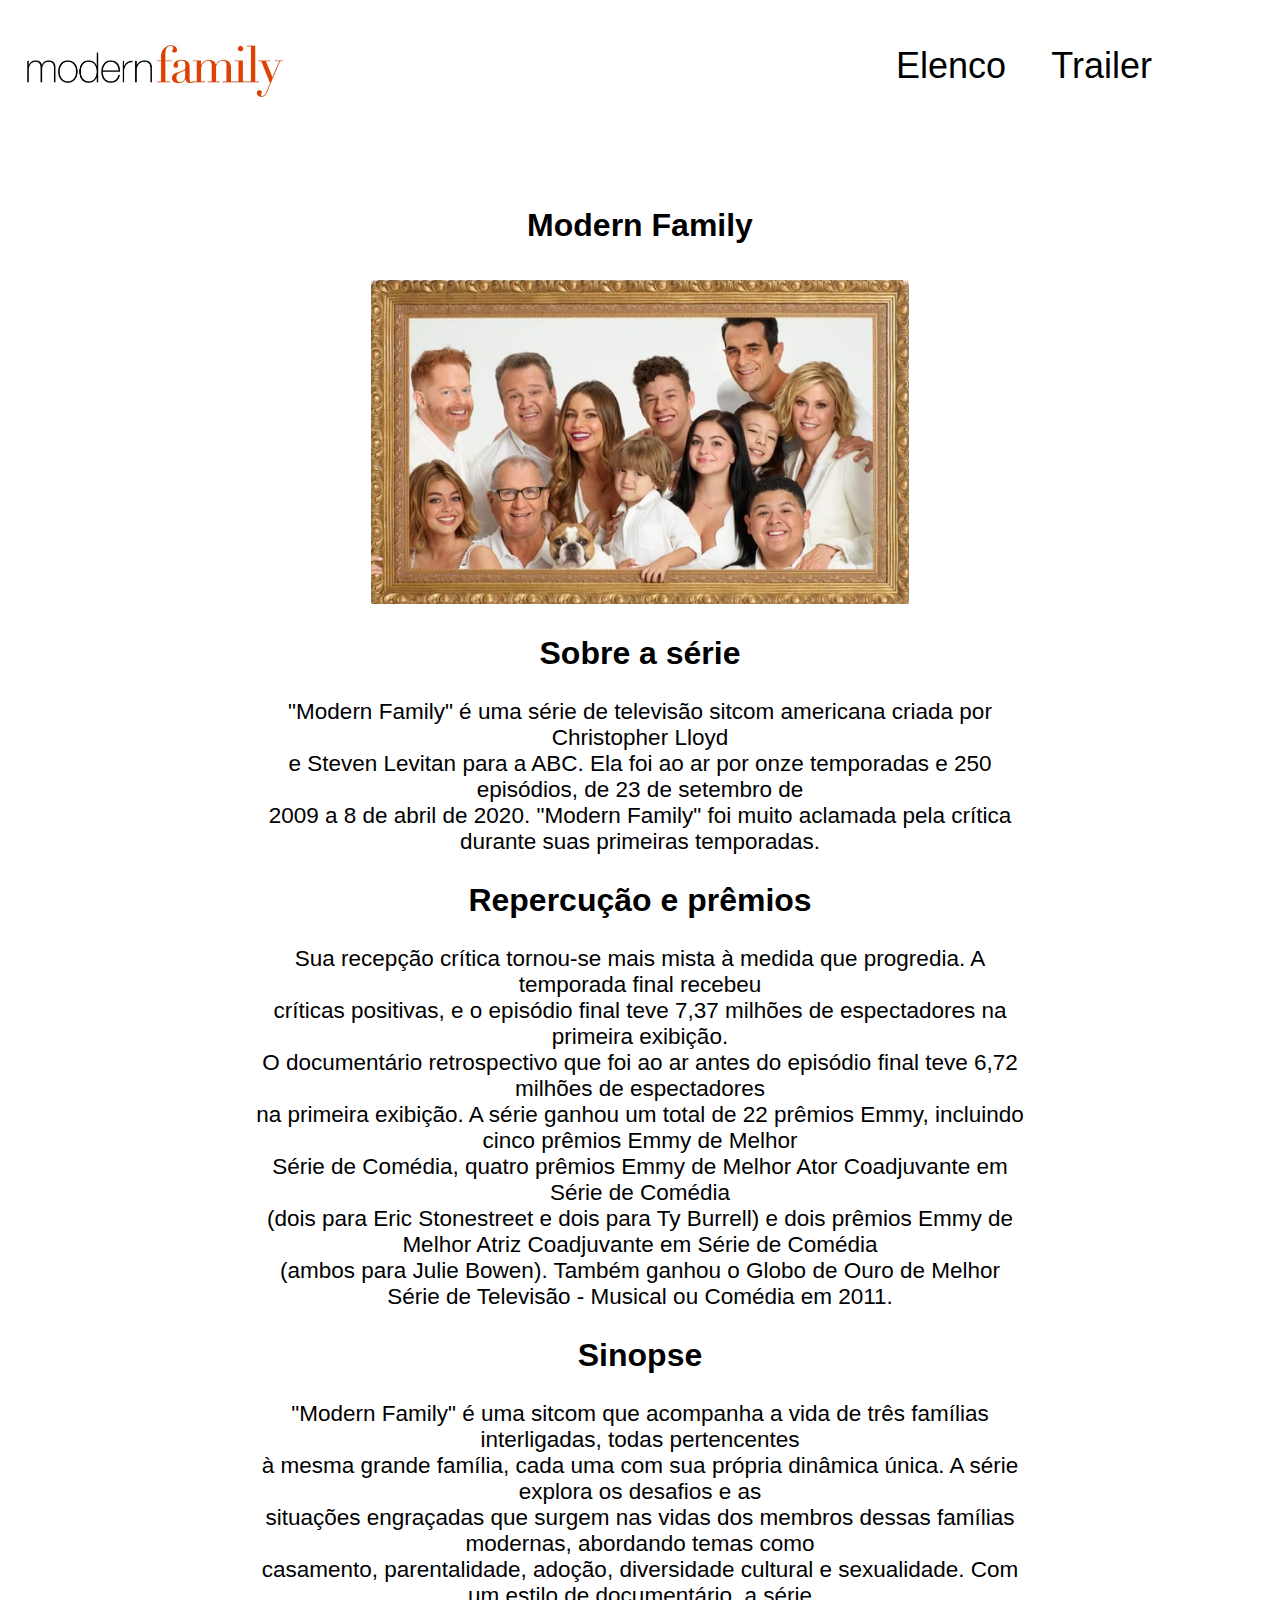
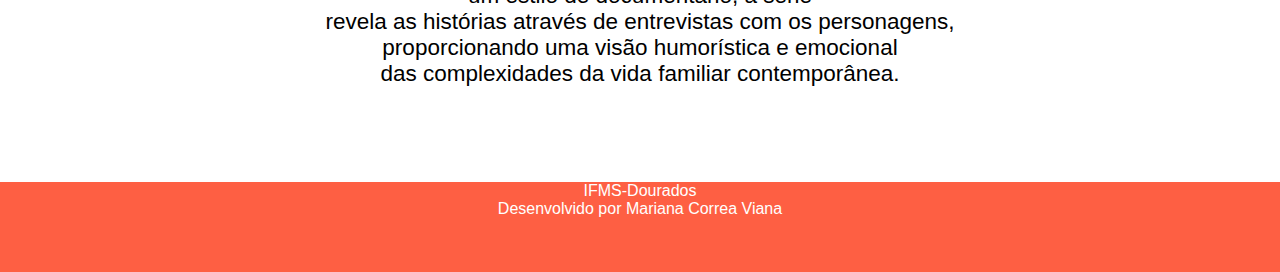
<file: filmefe3/index.html>
<!DOCTYPE html>
<html>
<head>
	<title>Modern Family</title>
	<meta name="viewport" content="width=device-width, initial-scale=1" />
	<link rel="stylesheet"  href="css/style.css">
</head>
<body>
    <div class="pai">
        <div class="logo">
            <img src="img/logo.jpg">
        </div>
        <div class="menu"><a href="elenco.html"><p>Elenco</p></a><br>
            <a href="trailer.html"><p>Trailer</p></a></div>

        </div>
        
        <div id="prin"> <h1>Modern Family</h1> <img src="img/poster.png">
            <h1>Sobre a série</h1>
            <p>"Modern Family" é uma série de televisão sitcom americana criada por Christopher Lloyd <br>
                e Steven Levitan para a ABC. Ela foi ao ar por onze temporadas e 250 episódios, de 23 de setembro de <br>
                2009 a 8 de abril de 2020. "Modern Family" foi muito aclamada pela crítica durante suas primeiras temporadas. </p>
            <h1>Repercução e prêmios</h1>
            <p>Sua recepção crítica tornou-se mais mista à medida que progredia. A temporada final recebeu<br>
               críticas positivas, e o episódio final teve 7,37 milhões de espectadores na primeira exibição.<br>
                O documentário retrospectivo que foi ao ar antes do episódio final teve 6,72 milhões de espectadores<br>
                na primeira exibição. A série ganhou um total de 22 prêmios Emmy, incluindo cinco prêmios Emmy de Melhor<br>
                Série de Comédia, quatro prêmios Emmy de Melhor Ator Coadjuvante em Série de Comédia <br>
                (dois para Eric Stonestreet e dois para Ty Burrell) e dois prêmios Emmy de Melhor Atriz Coadjuvante em Série de Comédia<br>
                 (ambos para Julie Bowen). Também ganhou o Globo de Ouro de Melhor Série de Televisão - Musical ou Comédia em 2011.</p>
            <h1>Sinopse</h1>
            <p>"Modern Family" é uma sitcom que acompanha a vida de três famílias interligadas, todas pertencentes<br>
               à mesma grande família, cada uma com sua própria dinâmica única. A série explora os desafios e as <br>
               situações engraçadas que surgem nas vidas dos membros dessas famílias modernas, abordando temas como <br>
               casamento, parentalidade, adoção, diversidade cultural e sexualidade. Com um estilo de documentário, a série<br>
                revela as histórias através de entrevistas com os personagens, proporcionando uma visão humorística e emocional <br>
                das complexidades da vida familiar contemporânea.</p>
                
                </div>
       

     <div class="footer"><p>IFMS-Dourados<br>Desenvolvido por Mariana Correa Viana</p> </div>
    </body>
    </html>
</file>
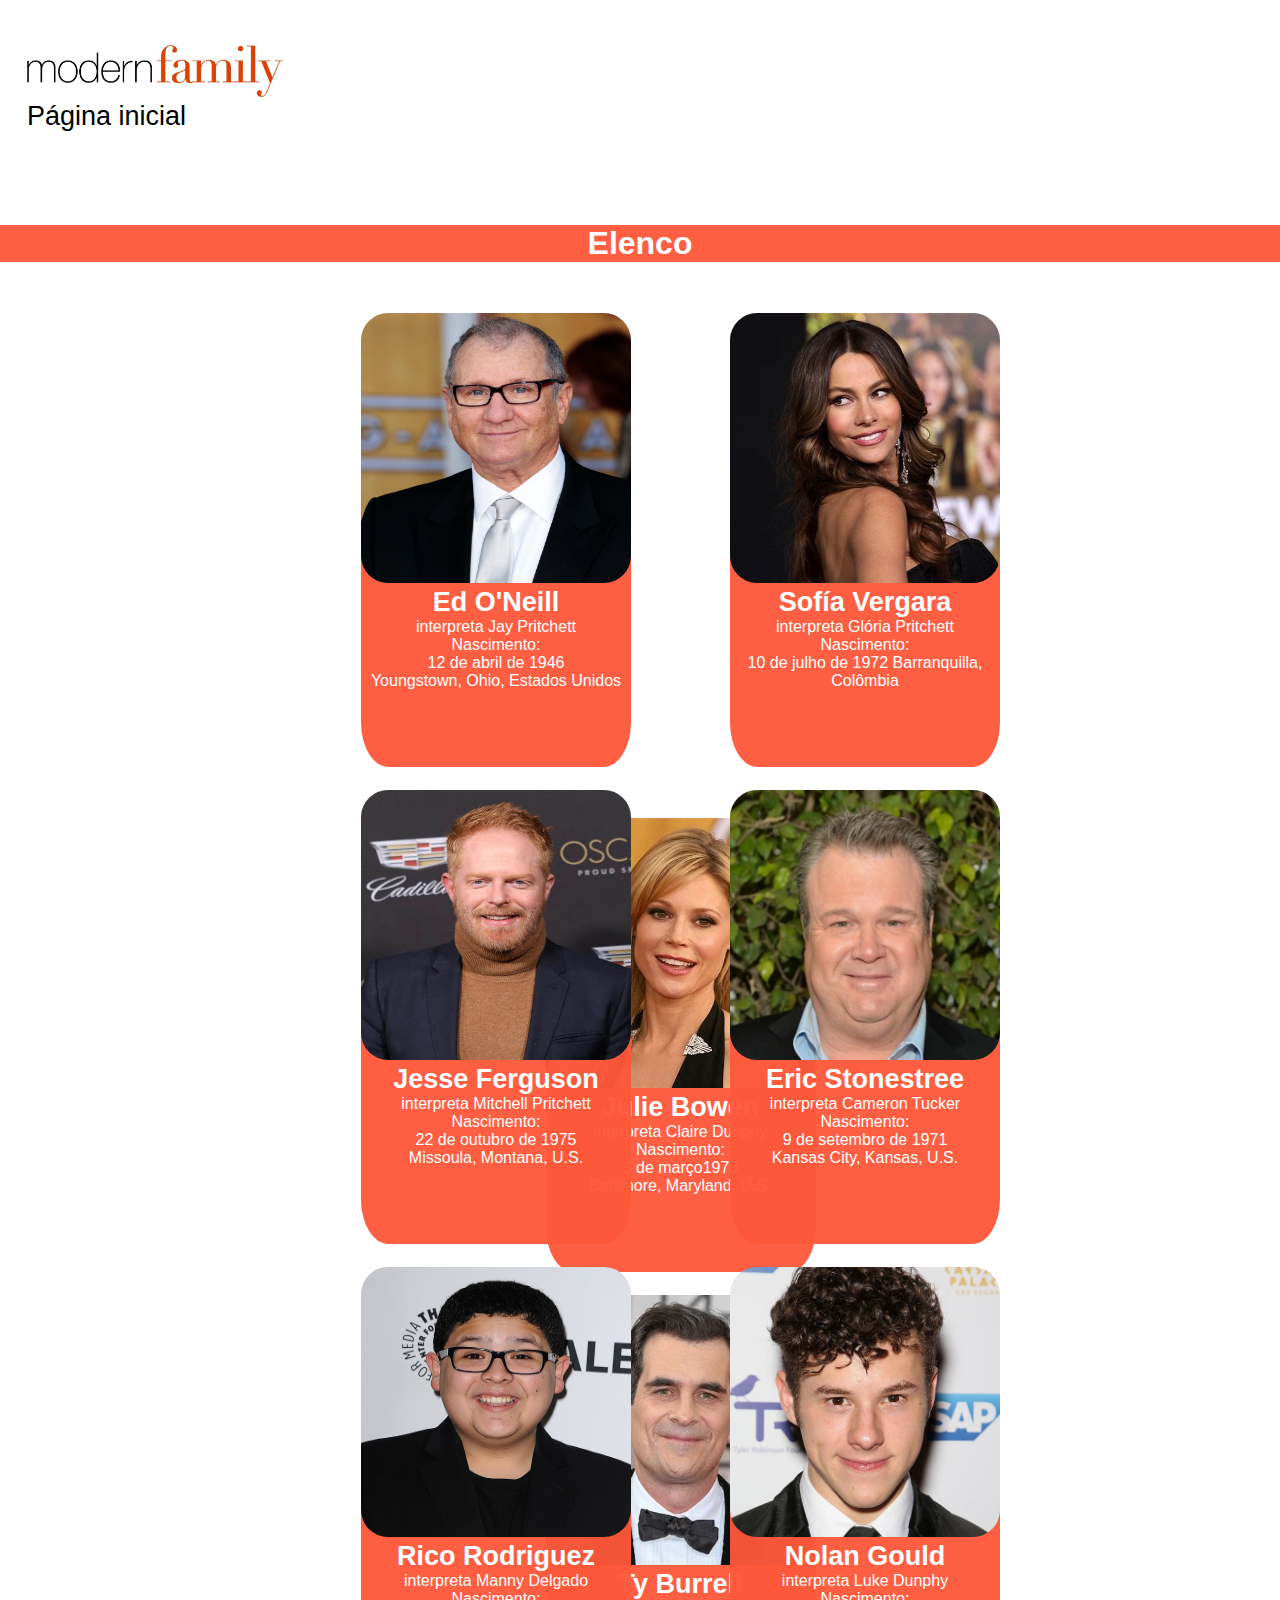
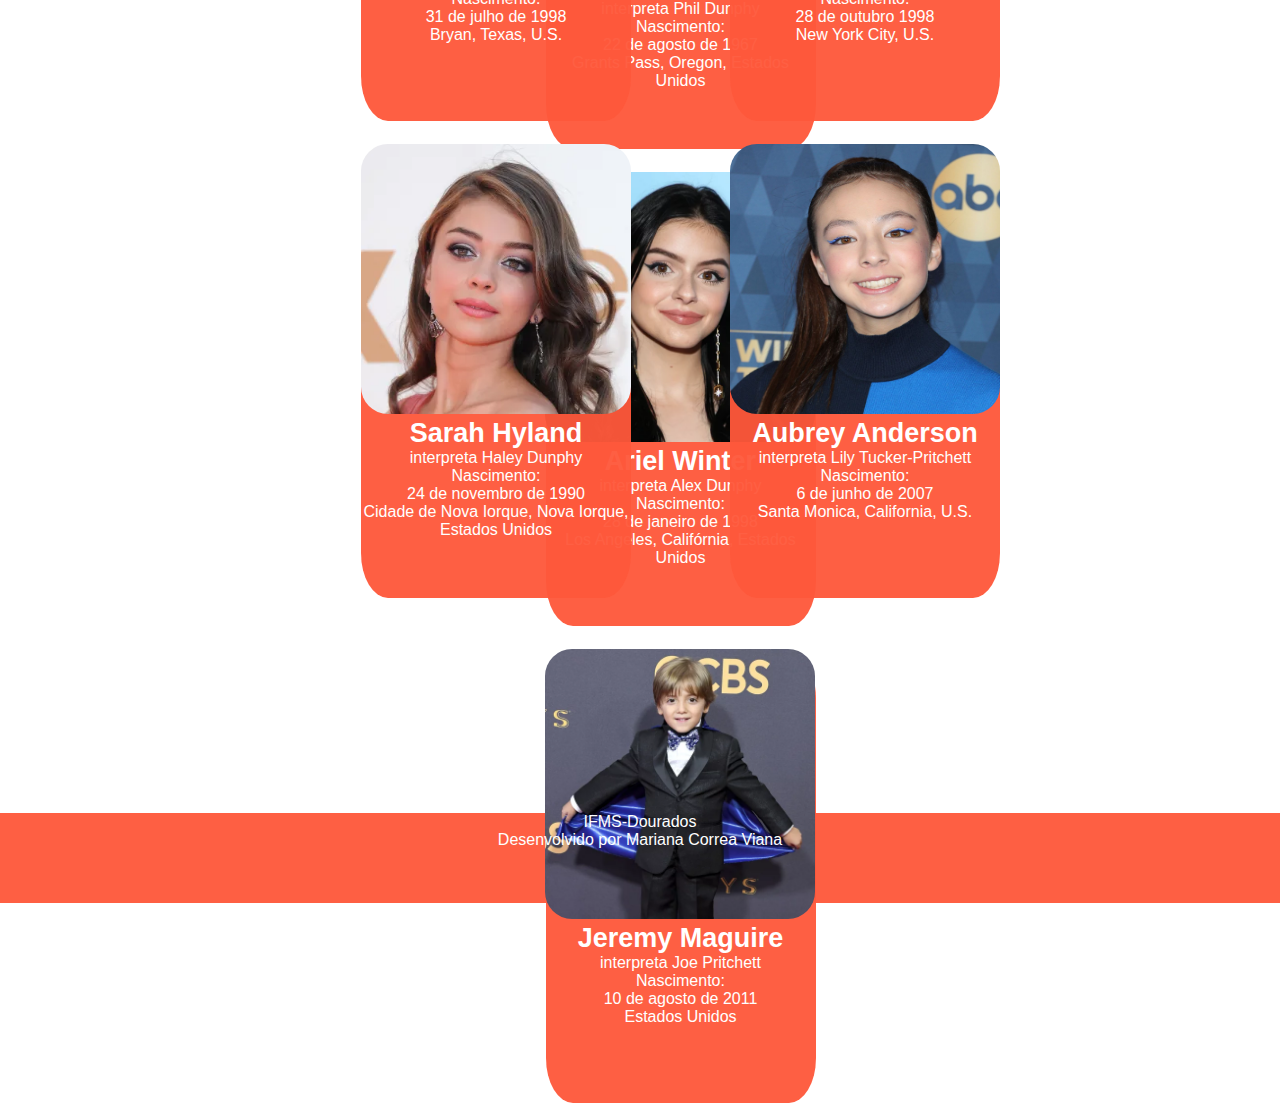
<file: filmefe3/elenco.html>
<!DOCTYPE html>
<html>
<head>
	<title>Modern Family</title>
	<meta name="viewport" content="width=device-width, initial-scale=1" />
	<link rel="stylesheet"  href="css/style.css">
</head>
<body>
  <div class="pai">
    <div class="logo">
        <img src="img/logo.jpg">
        <a href="index.html" id="inicial" >Página inicial</a>
    </div>
    </div>
 <h1 id="elenco">Elenco</h1>
 <div class="areas">
  <div class="quadrado1"><img src="img/jay.jpg"> <h2>Ed O'Neill</h2> <p>interpreta Jay Pritchett<br>Nascimento:<br>12 de abril de 1946<br>
    Youngstown, Ohio, Estados Unidos</p></div>
  <div class="quadrado1"><img src="img/gloria.jpg"><h2>Sofía Vergara</h2> <p>interpreta Glória Pritchett<br>Nascimento:<br>	10 de julho de 1972
    Barranquilla, Colômbia<br></p></div>
  <div class="quadrado1"><img src="img/claire.jpg"><h2>Julie Bowen </h2> <p>interpreta  Claire Dunphy<br>Nascimento:<br>	3 de março1970 <br>
    Baltimore, Maryland, U.S.</p></div>
</div>
<div class="areas2">
  <div class="quadrado1"><img src="img/jesse.jpg"> <h2>Jesse Ferguson</h2> <p>interpreta Mitchell Pritchett<br>Nascimento:<br>22 de outubro de 1975 <br>
    Missoula, Montana, U.S.</p></div>
  <div class="quadrado1"><img src="img/eric.jpg"><h2>Eric Stonestree</h2> <p>interpreta Cameron Tucker<br>Nascimento:<br>	9 de setembro de 1971 <br>
    Kansas City, Kansas, U.S.<br></p></div>
  <div class="quadrado1"><img src="img/ty.jpg"><h2>Ty Burrell </h2> <p>interpreta Phil Dunphy <br>Nascimento:<br>	22 de agosto de 1967 <br>
    Grants Pass, Oregon, Estados Unidos</p></div>
</div>
<div class="areas2">
  <div class="quadrado1"><img src="img/rico.jpg"> <h2>Rico Rodriguez</h2> <p>interpreta Manny Delgado<br>Nascimento:<br> 31 de julho de 1998<br>
    Bryan, Texas, U.S.</p></div>
  <div class="quadrado1"><img src="img/nolan.jpg"><h2>Nolan Gould </h2> <p>interpreta Luke Dunphy<br>Nascimento:<br>	28 de outubro 1998<br>
    New York City, U.S.<br></p></div>
  <div class="quadrado1"><img src="img/ariel.webp"><h2>Ariel Winter </h2> <p>interpreta Alex Dunphy<br>Nascimento:<br>28 de janeiro de 1998<br>
    Los Angeles, Califórnia, Estados Unidos</p></div>
</div>
<div class="areas2">
  <div class="quadrado1"><img src="img/sarah.webp"> <h2>Sarah Hyland</h2> <p>interpreta  Haley Dunphy <br>Nascimento:<br> 24 de novembro de 1990<br>
    Cidade de Nova Iorque, Nova Iorque,  Estados Unidos</p></div>
  <div class="quadrado1"><img src="img/lily.jpg"><h2>Aubrey Anderson </h2> <p>interpreta  Lily Tucker-Pritchett<br>Nascimento:<br>	6 de junho de 2007<br>
    Santa Monica, California, U.S.<br></p></div>
  <div class="quadrado1"><img src="img/joe.webp"><h2>Jeremy Maguire </h2> <p>interpreta  Joe Pritchett<br>Nascimento:<br>10 de agosto de 2011<br>
    Estados Unidos</p></div> 
</div>

  
  

<div class="footer1"><p>IFMS-Dourados<br>Desenvolvido por Mariana Correa Viana</p> </div>
</body>
</html>
</file>
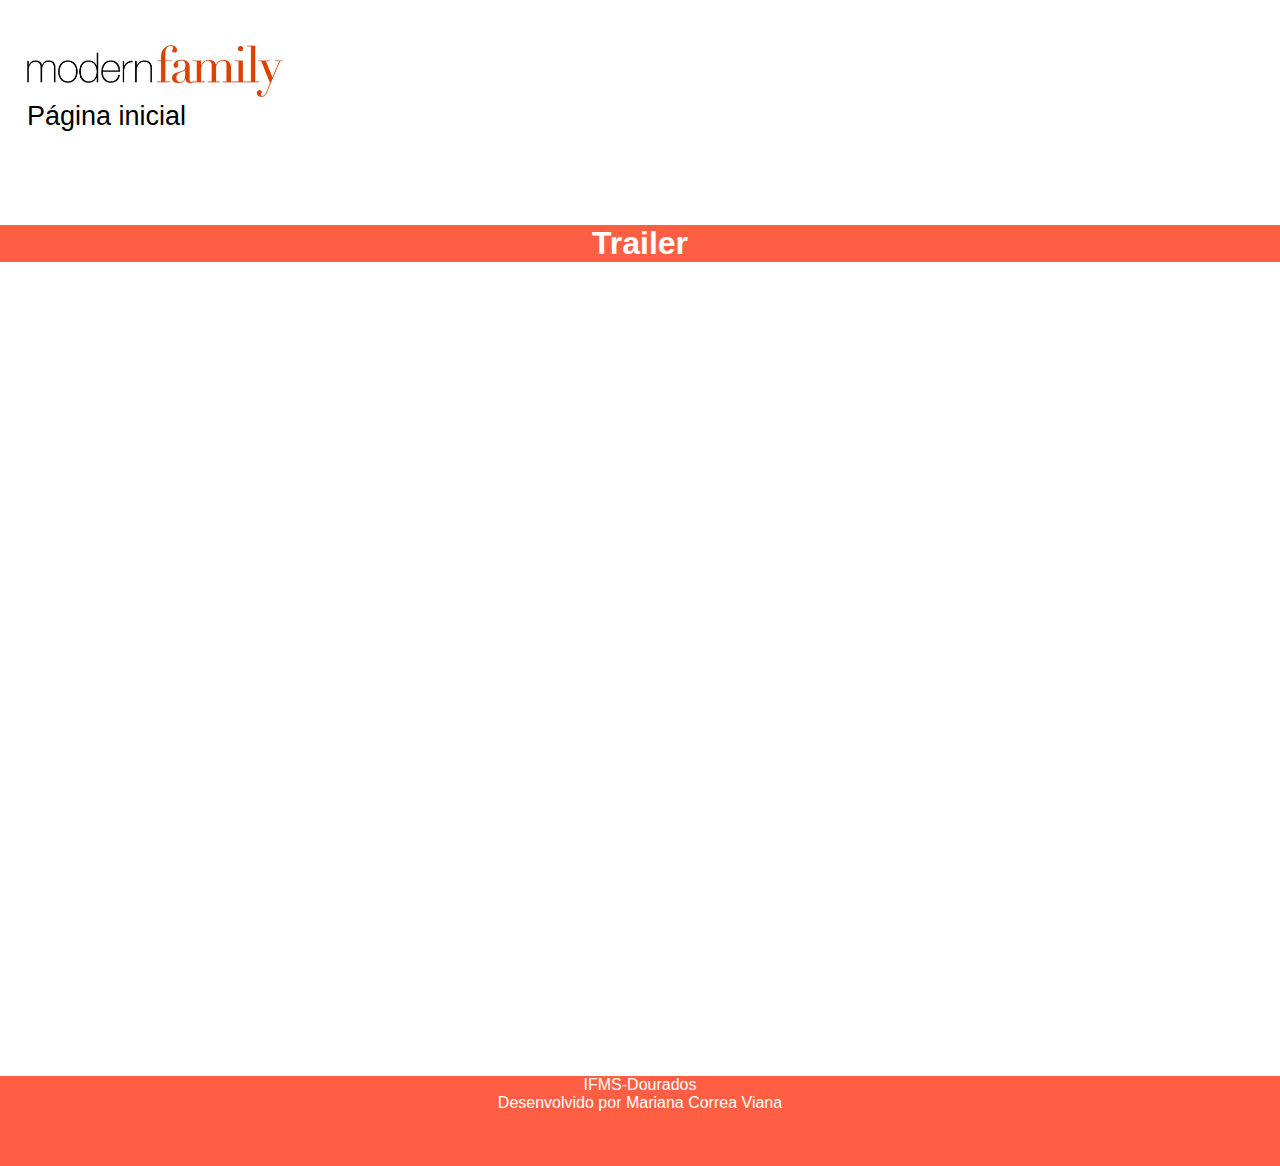
<file: filmefe3/trailer.html>
<!DOCTYPE html>
<html>
<head>
	<title>Modern Family</title>
	<meta name="viewport" content="width=device-width, initial-scale=1" />
	<link rel="stylesheet"  href="css/style.css">
</head>
<body>
  <div class="pai">
    <div class="logo">
        <img src="img/logo.jpg">
        <a href="index.html" id="inicial" >Página inicial</a>
    </div>
    </div>
    <h1 id="elenco" >Trailer</h1>
    <iframe width="560" height="315" src="https://www.youtube.com/embed/X0lRjbrH-L8?si=xbg6auwld9S5GLq0" title="YouTube video player" frameborder="0" allow="accelerometer; autoplay; clipboard-write; encrypted-media; gyroscope; picture-in-picture; web-share" referrerpolicy="strict-origin-when-cross-origin" allowfullscreen></iframe>
    
    
    
  
  
    <div class="footer"><p>IFMS-Dourados<br>Desenvolvido por Mariana Correa Viana</p> </div>
    </body>
    </html>
</file>
<file: filmefe3/css/style.css>
*{
    margin: 0;
    padding: 0;
}
body{
 font-family: sans-serif;
 background-color: rgb(255, 255, 255);
}
/*@font-face{
    font-family:;
    src: url('RomelaThin-p729v.ttf') format(truetype);
}*/
.pai{
    width:100%;
    height: 20vh;
	display: flex;
	flex-direction: row;
	flex-wrap: wrap;
	justify-content:space-between; 
}
.logo{
    margin-left: 3vh;
    margin-top: 5vh;
    width: 20%;
}
img {
    width: 100%;
}
.menu{
    width: 20%;
    height: 80%;
    display: flex;
    flex-direction: row;
	flex-wrap: wrap;
    justify-content:space-between; 
    margin-top: 3.5%;
    margin-right: 10%;
}
.menu a{
    color: black;
    text-decoration: none;
    font-size: 4vh;

   
}
#prin{
  
    width: 60%;
    margin-left: 20%;
    height: 170vh;
  

}
#prin h1{
     margin-top:3vh;
    text-align:center; 
    
}
#prin p{
    text-align:center; 
    font-size: 2.5vh;
    margin-top:3vh;
    
}
#prin img{
    width: 70%;
   margin-top: 4vh;
    margin-left: 15%;

}
h1{
    text-align: center;
    margin-top: 5vh;
}
#elenco{
    background-color:  rgba(254, 88, 59, 0.958);
    text-align: center;
    margin-top: 5vh;
    color: white;
}
.areas{
	display: flex;
	flex-direction: row;
	flex-wrap: wrap;
	justify-content: center;
	height: 40vh;
	margin-left: 20vh;
}
.quadrado1{
	background-color:  rgba(254, 88, 59, 0.958);
	border-radius: 10%;
	height: 50vh;
	width: 30vh;
	margin-right: 9%;
	
	margin-top: 5%;

}
.quadrado1 img{
	border-radius: 10%;
	height: 30vh;
	width: 30vh;
	margin-right:100%;
	margin-left: -0.12%;
	margin-top: -0.5vh;


}
h2{
    text-align: center;
    color: white;
    font-size: 3vh;
}
.quadrado1 p{
    text-align: center;
    color: white;
}
.areas2{
	display: flex;
	flex-direction: row;
	flex-wrap: wrap;
	justify-content: center;
	height: 40vh;
	margin-left: 20vh;
    margin-top: 13vh;
}
iframe{
    width: 80%;
    margin-left: 10%;
    margin-top: 5vh;
    height: 80vh;
}
#inicial{
    color: black;
    text-decoration: none;
    font-size: 3vh;

}
.footer{
    width: 100%;
    background-color: rgba(254, 88, 59, 0.958);
    height: 10vh;
}
.footer p{
    color: white;
    margin-top: 5vh;
    text-align: center;
}
.footer1{
    width: 100%;
    background-color: rgba(254, 88, 59, 0.958);
    height: 10vh;
    margin-top: 40vh;
}
.footer1 p{
    color: white;
    margin-top: 5vh;
    text-align: center;
}
</file>
